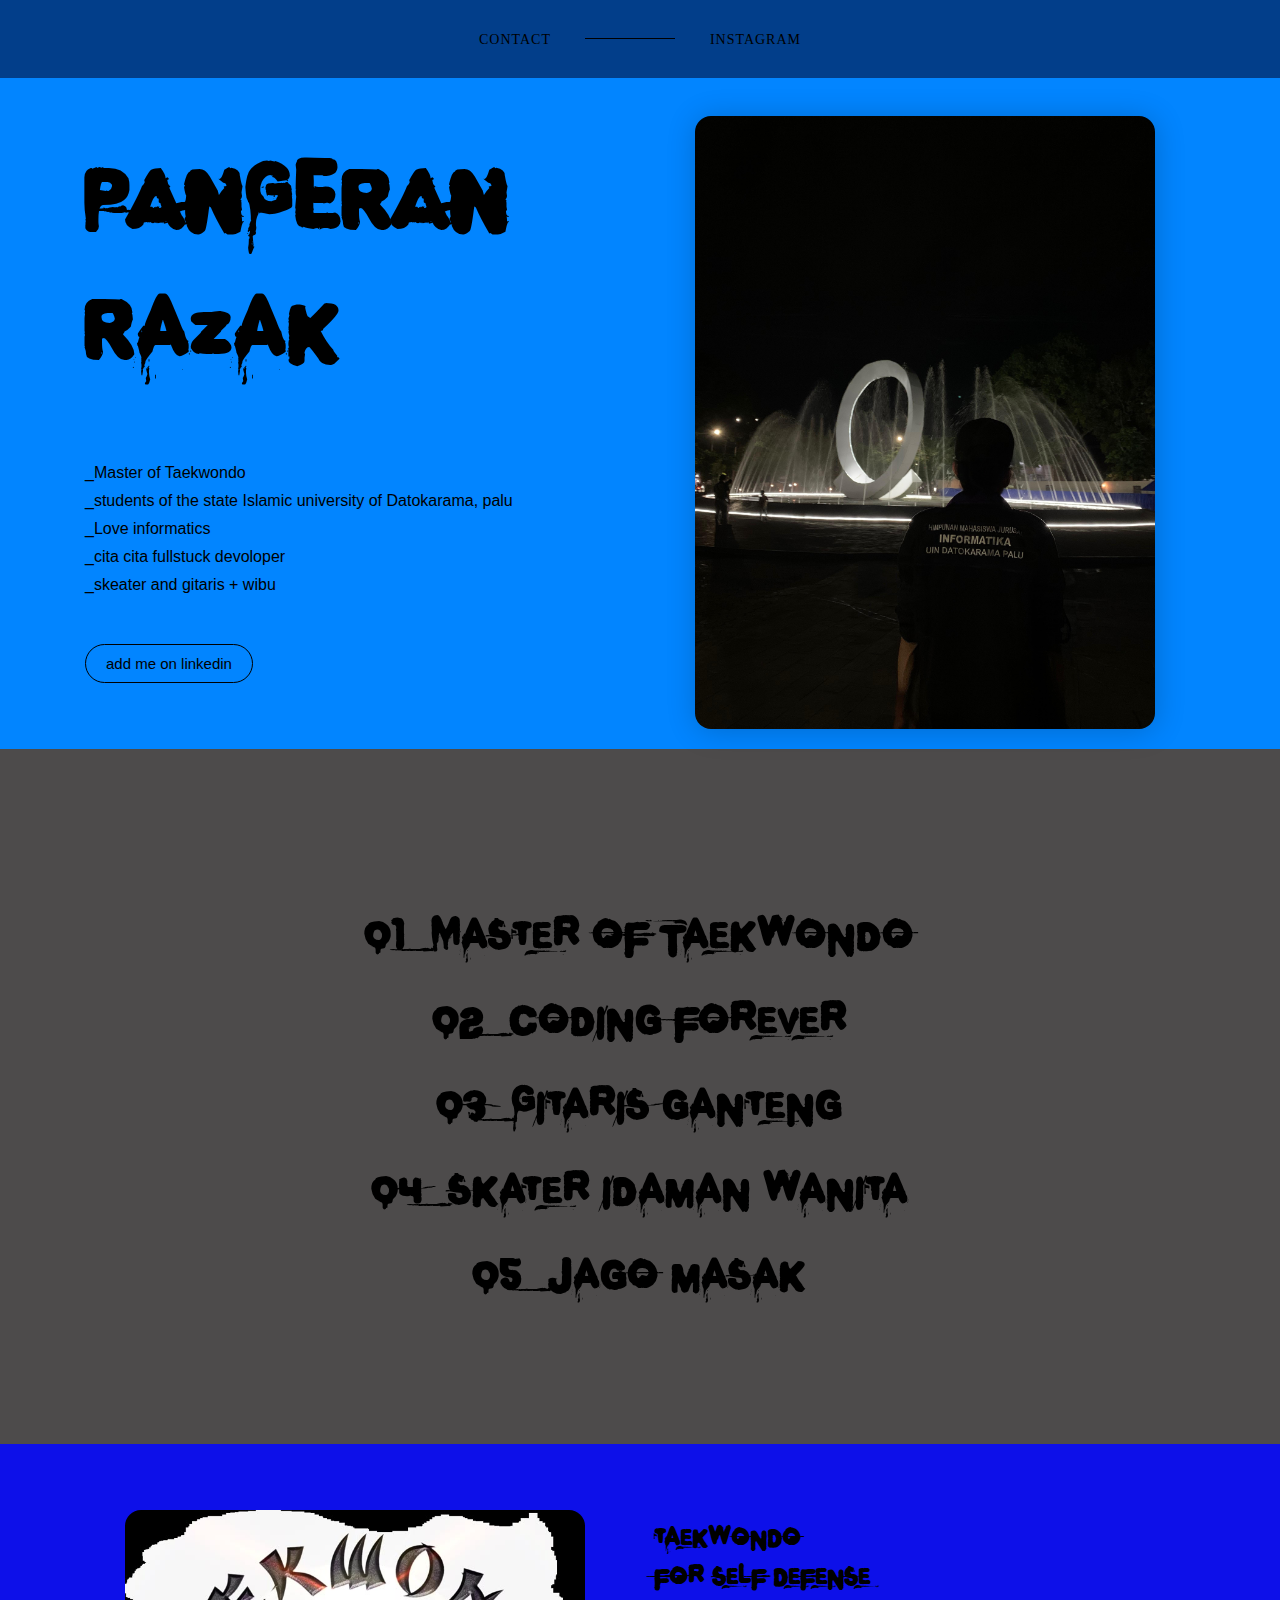
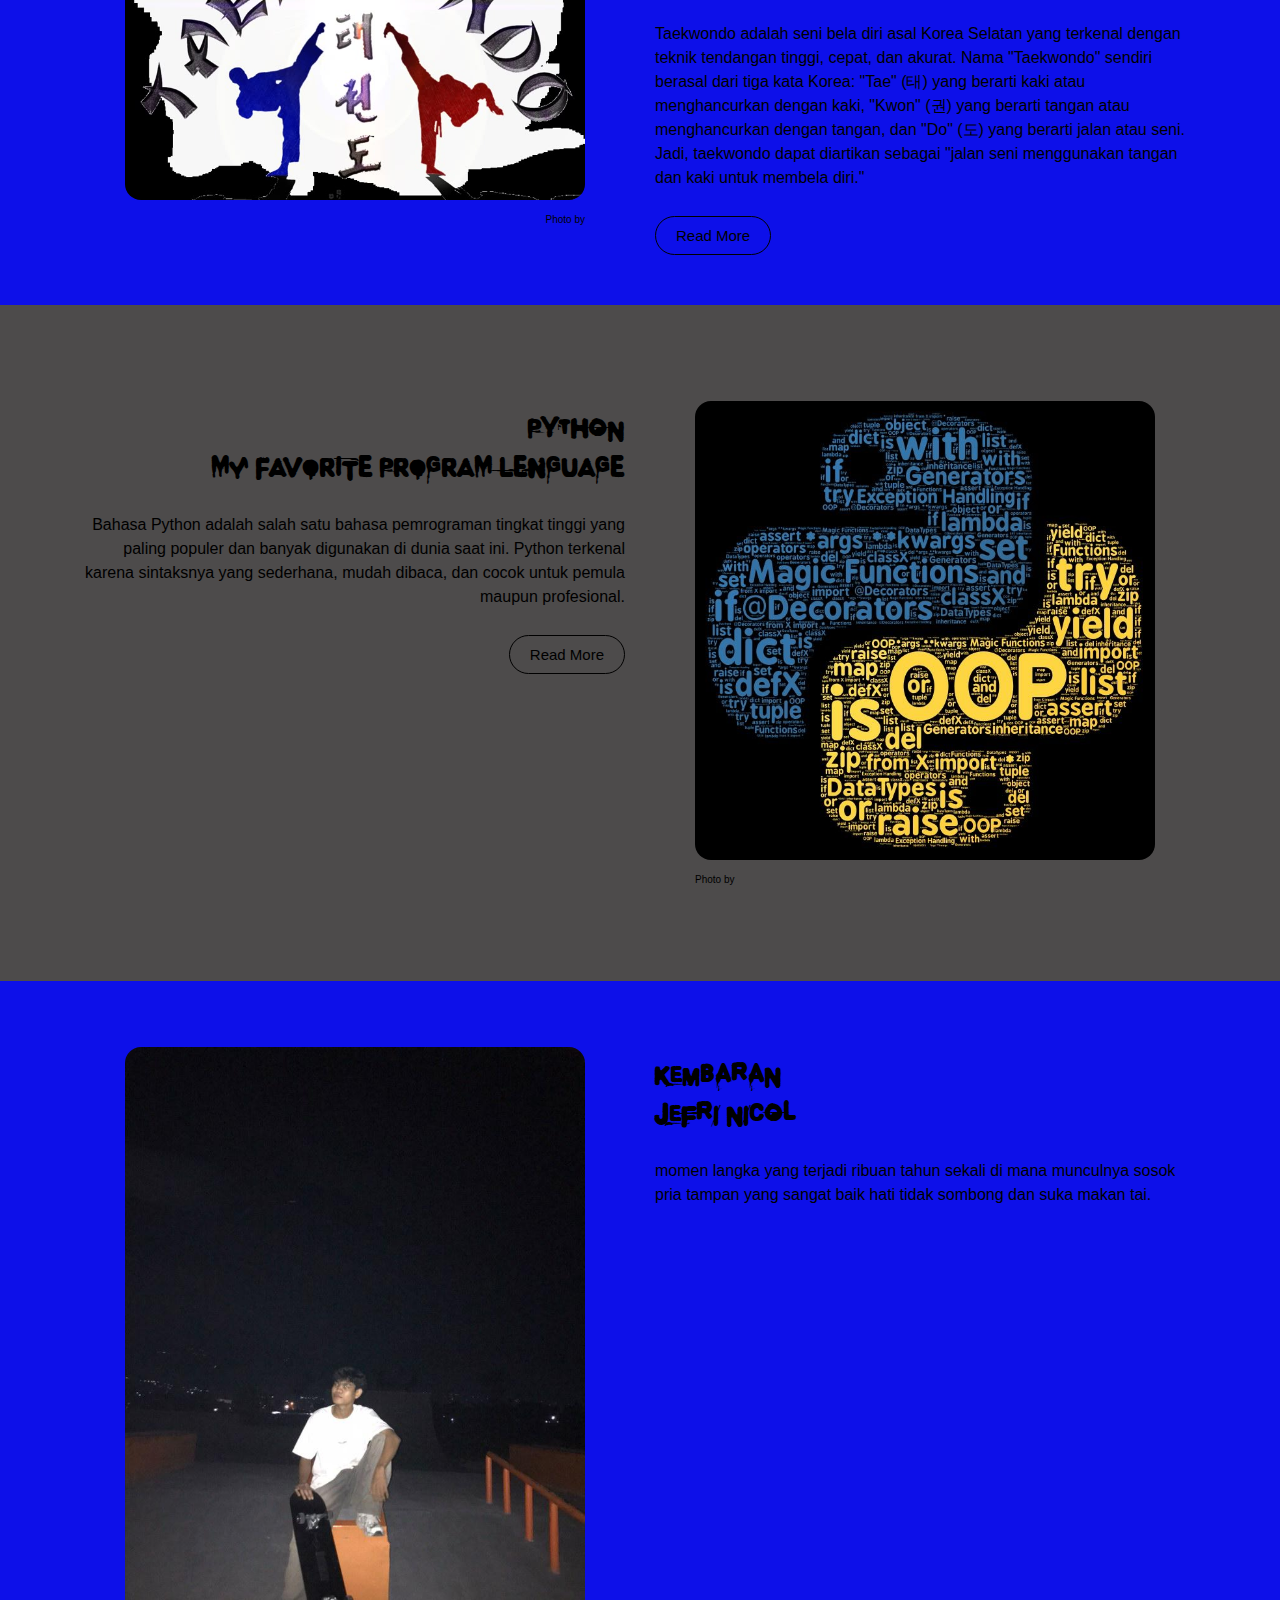
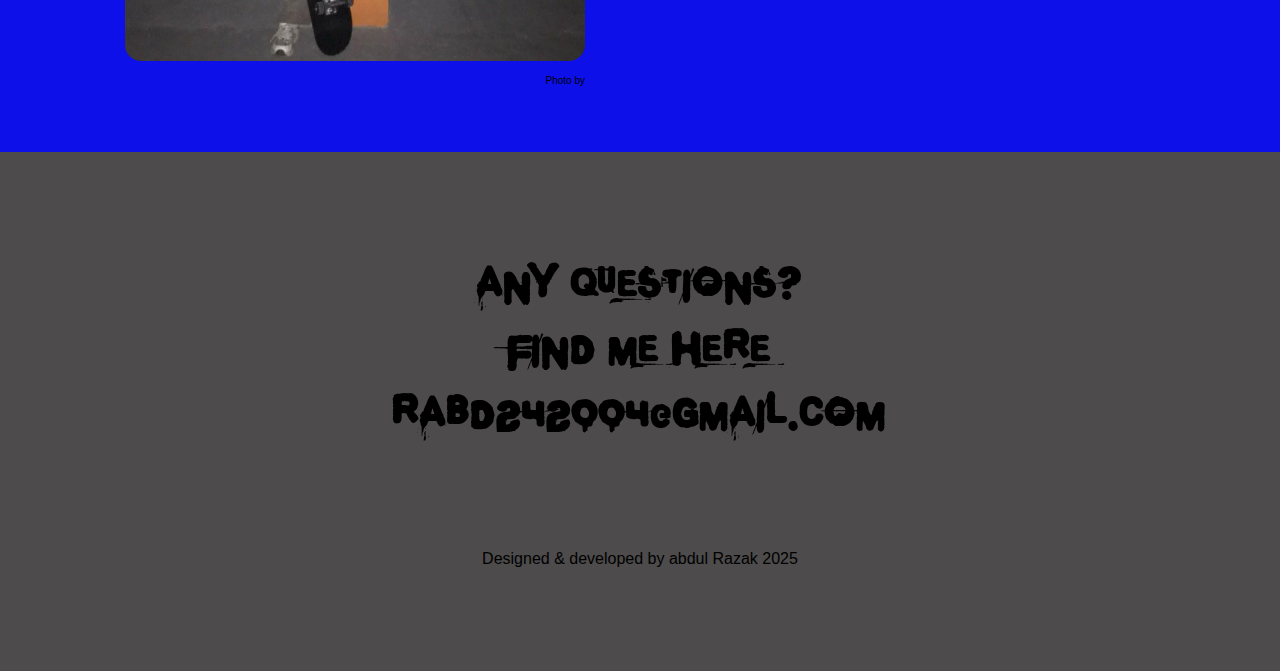
<file: index.html>
<!DOCTYPE html>
<html>
<head>
	<meta charset="utf-8">
	<meta name="viewport" content="width=device-width, initial-scale=1.0">
	<title>Portfolio</title>
	<link rel="stylesheet" href="bootstrap-grid.css" type="text/css">
	<link rel="stylesheet" href="styles.css" type="text/css">
	<!-- add google font -->
	<link href="https://fonts.googleapis.com/css2?family=Inknut+Antiqua:wght@300;400;500;600;700;800;900&display=swap" rel="stylesheet">
</head>

<body>
	<nav>
		<ul >
			<li><a href="#contact">contact</a></li>
			<li class="empty"></li>		
			<li><a href="https://www.instagram.com/a_rza._?igsh=eWVuYnF4bmRycm5m" target="_blank">instagram</a></li>
			

		</ul>
	</nav>
	<header>
		<div class="container">
			<div class="row">
				<!-- right coloum -->
				<div class="col-sm">
					<h1> PANGERAN</br>
					Razak</h1>
					<ul >
						<li>_Master of Taekwondo </li>
						<li>_students of the state Islamic university of Datokarama, palu  </li>
						<li>_Love informatics</li>
						<li>_cita cita fullstuck devoloper</li>
						<li>_skeater and gitaris + wibu  </li>
					</ul> 
					<a href="" class="button">add me on linkedin</a>
				</div>
				<!-- left coloum -->
				<div class="col-sm">
					<figure>
						<img src="1.jpg" class="intro-img" alt="Jone Doe">
						<figcaption>
							
						</figcaption>
					</figure>
				</div>
			</div>
		</div>
	</header>
	<section>
		<ul class="skill-list">
			<li>01_Master of Taekwondo</li>
			<li>02_Coding forever</li>
			<li>03_Gitaris ganteng</li>
			<li>04_skater idaman wanita</li>
			<li>05_jago masak</li>
		</ul>
	</section>
	<!-- projects -->
	<section class="project blue">
		<div class="container">
			<div class="row">
				<!-- right coloum -->
				<div class="col-sm">
					<figure>
						<img src="2.jpg" alt="taekwondo">
						<figcaption class="right-alignment">
							Photo by </picture>
						</figcaption>
					</figure> 
				</div>
				<div class="col-sm">
					<h2>taekwondo<br>for self defense</h2>
					<p> Taekwondo adalah seni bela diri asal Korea Selatan yang terkenal dengan teknik tendangan tinggi, cepat, dan akurat. Nama "Taekwondo" sendiri berasal dari tiga kata Korea: "Tae" (태) yang berarti kaki atau menghancurkan dengan kaki, "Kwon" (권) yang berarti tangan atau menghancurkan dengan tangan, dan "Do" (도) yang berarti jalan atau seni. Jadi, taekwondo dapat diartikan sebagai "jalan seni menggunakan tangan dan kaki untuk membela diri."
					</p>
					<a href="view/1.html" class="button">Read More </a>
				</div>
			</div>
		</div>
	</section>
	<!-- project2 -->
	<section class="project">
		<div class="container">
			<div class="row">
				<!-- right coloum -->
				<div class="col-sm right-alignment">
					<h2>Python <br> MY FAVORITE PROGRAM LENGUAGE </h2>
					<p>Bahasa Python adalah salah satu bahasa pemrograman tingkat tinggi yang paling populer dan banyak digunakan di dunia saat ini. Python terkenal karena sintaksnya yang sederhana, mudah dibaca, dan cocok untuk pemula maupun profesional.
					</p>
					<a href="view/2.html" class="button">Read More </a>
				</div>
				<div class="col-sm">
					<figure>
						<img src="5.jpg" alt="cosmetics">
						<figcaption>
							Photo by
						</figcaption>
					</figure> 
				</div>
			</div>
		</div>
	</section>
	<section class="project blue">
		<!-- project3 -->
		<div class="container">
			<div class="row">
				<!-- right coloum -->
				<div class="col-sm">
					<figure>
						<img src="9.jpg" alt="">
						<figcaption class="right-alignment">
							Photo by 
						</figcaption>
					</figure>
				</div> 
				<div class="col-sm">
					<h2>kembaran<br>
					jefri nicol</h2>
					<p>momen langka yang terjadi ribuan tahun sekali di mana munculnya sosok pria tampan yang sangat baik hati tidak sombong dan suka makan tai.</p>
					
					</div>
				</div>
			</div>
		</section>
		<footer id="contact">
			<h2>any questions?<br>
				find me here <br>rabd242004@gmail.com</h2>
				<p>Designed & developed by abdul Razak 2025</p>
			</footer>
		</body>
		</html>
</file>
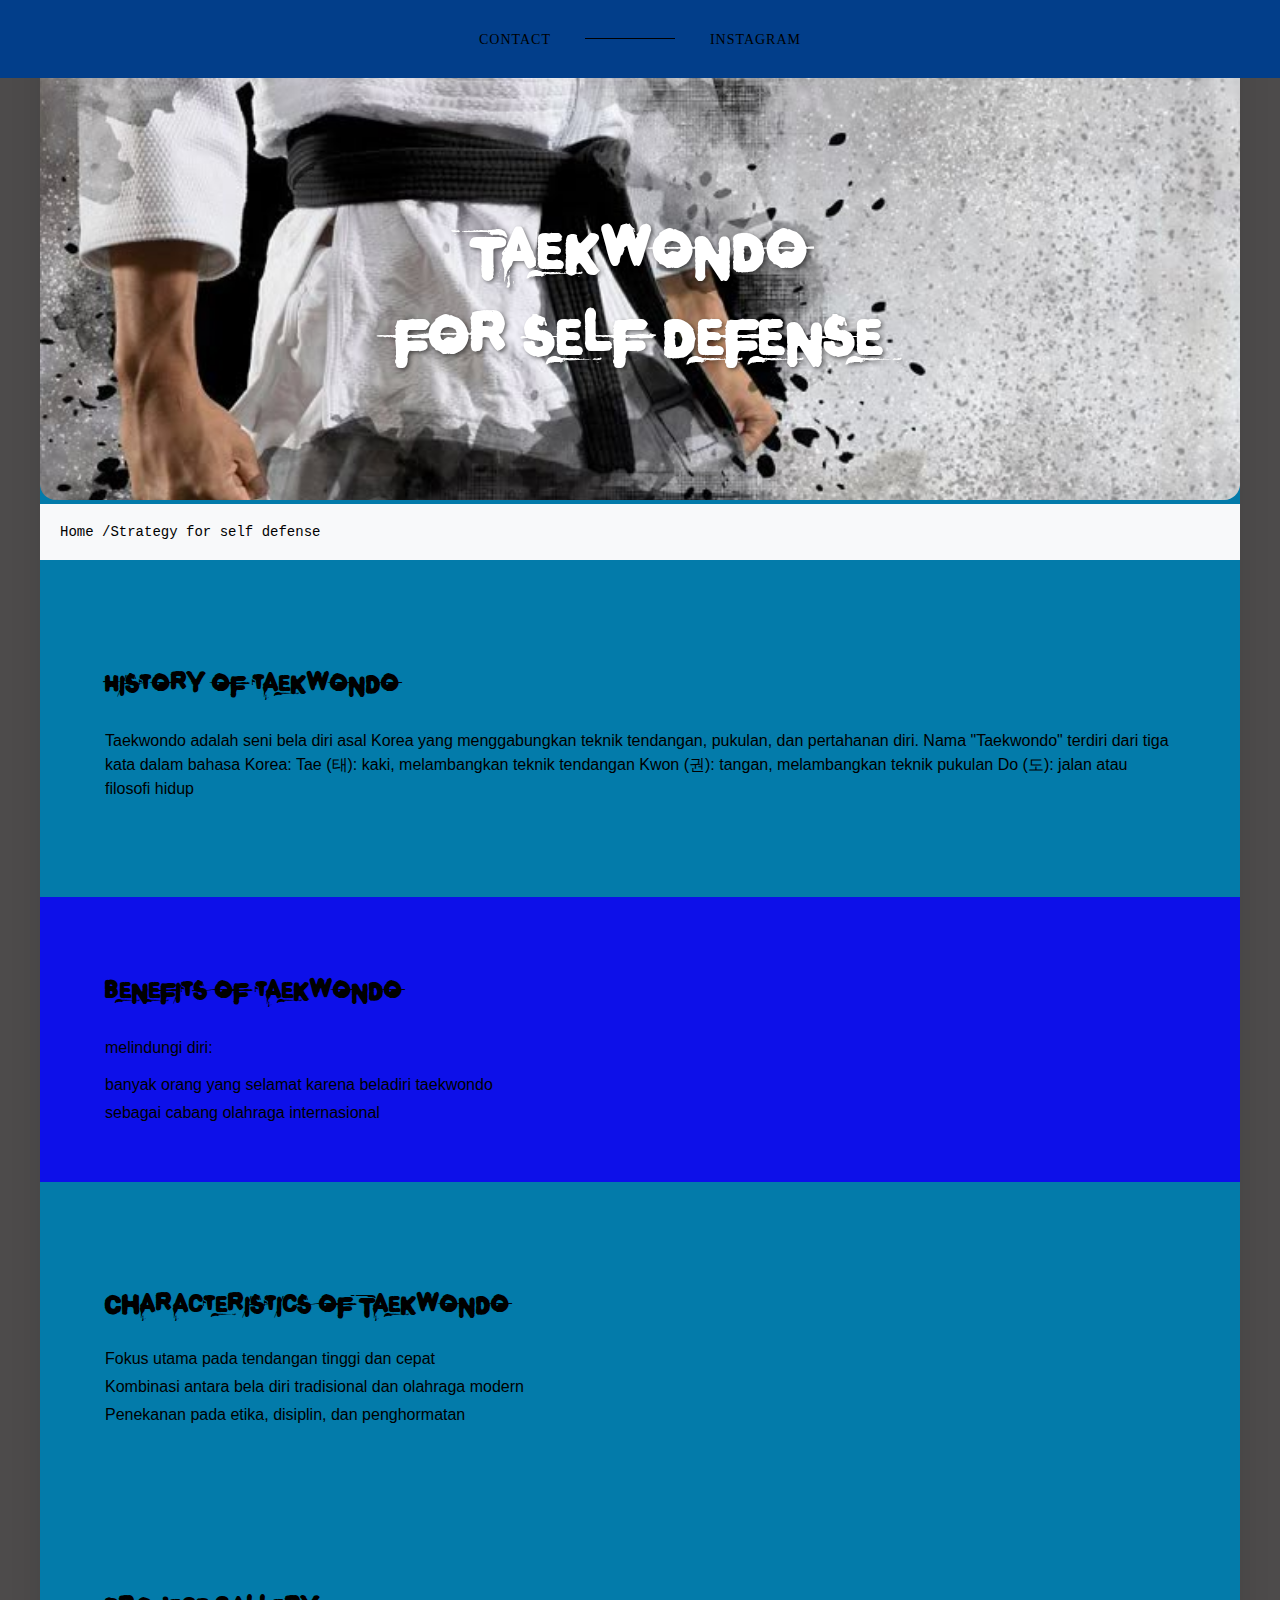
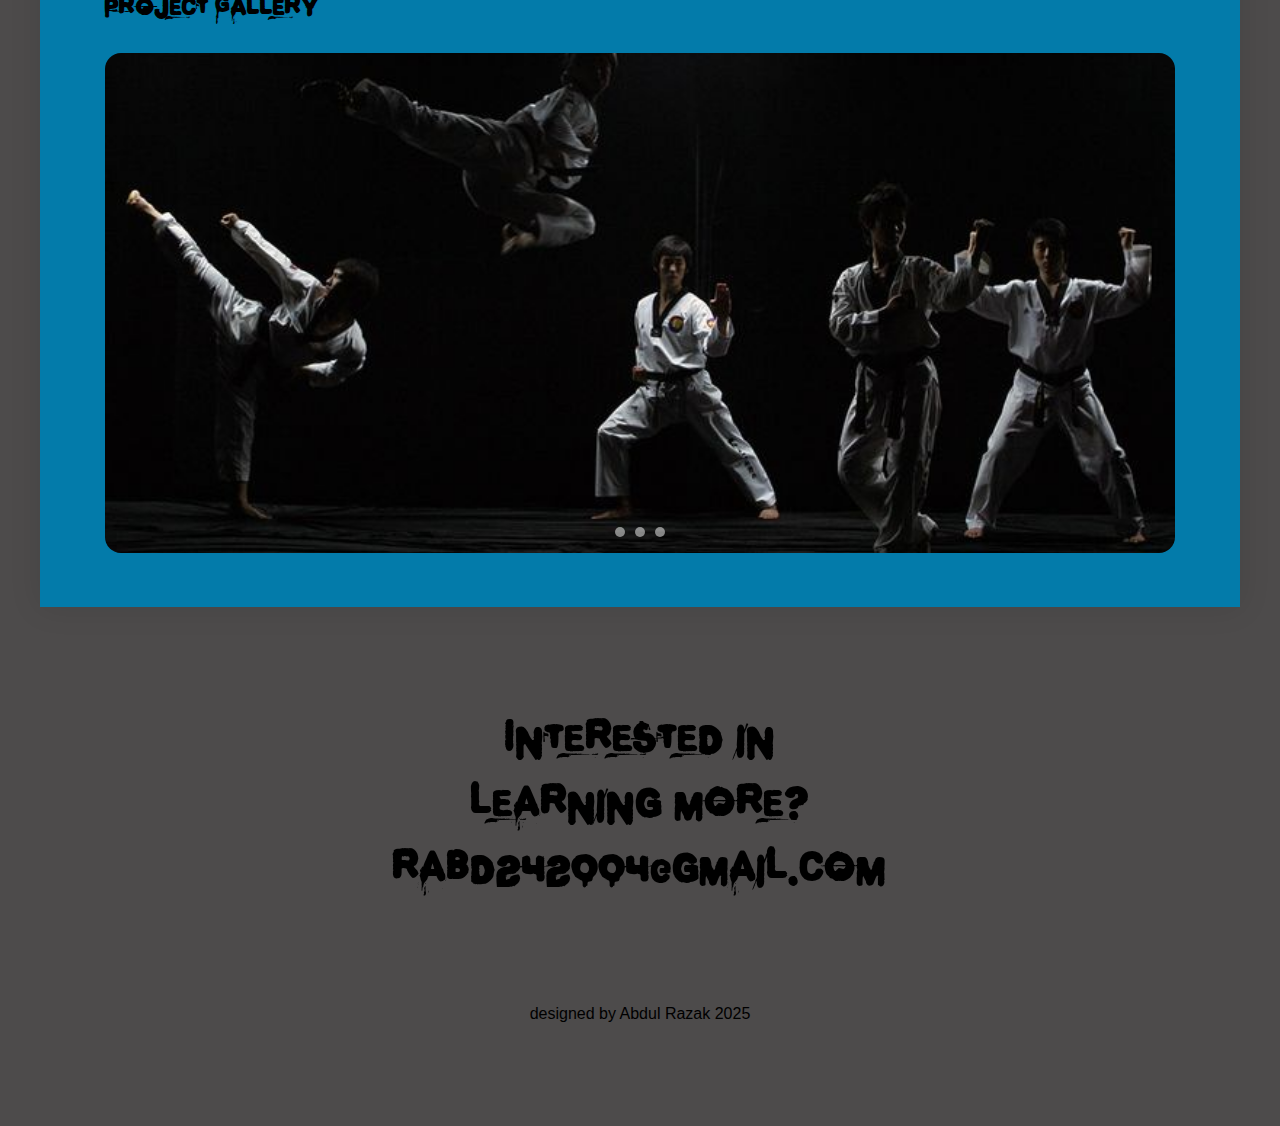
<file: view/1.html>
<!DOCTYPE html>
<html>
<head>
	<meta charset="utf-8">
	<meta name="viewport" content="width=device-width, initial-scale=1.0">
	<title>Branding Strategy for Female Cosmetics</title>
	<link rel="stylesheet" href="../bootstrap-grid.css" type="text/css">
	<link rel="stylesheet" href="../styles.css" type="text/css">
	<link href="https://fonts.googleapis.com/css2?family=Inknut+Antiqua:wght@300;400;500;600;700;800;900&display=swap" rel="stylesheet">
	<style>
		.project-container {
			background-color: rgb(3, 123, 170);
			max-width: 1200px;
			margin: 0 auto;
			box-shadow: 0 0 30px rgba(0,0,0,0.1);
		}
		.full-width-image {
			width: 100%;
			height: 500px;
			object-fit: cover;
		}
		.breadcrumb {
			padding: 20px;
			background-color: #f8f9fa;
			font-family: 'IBM Plex Mono', monospace;
			font-size: 14px;
		}
		.breadcrumb a {
			color: black;
			text-decoration: none;
		}
		.breadcrumb a:hover {
			text-decoration: underline;
		}
		.project-title {
			position: absolute;
			top: 50%;
			left: 50%;
			font-size: 50pt;
			transform: translate(-50%, -50%);
			color: white;
			text-align: center;
			text-shadow: 2px 2px 4px rgba(0,0,0,0.5);
		}
		.image-container {
			position: relative;
		}
		
		/* Slider Styles */
		.project-slider {
			position: relative;
			width: 100%;
			overflow: hidden;
		}
		.slider-container {
			display: flex;
			transition: transform 0.5s ease;
			width: 300%;
		}
		.slider-slide {
			width: 33.33%;
			flex-shrink: 0;
		}
		.slider-slide img {
			width: 100%;
			height: 500px;
			object-fit: cover;
		}
		.slider-controls {
			position: absolute;
			bottom: 20px;
			left: 50%;
			transform: translateX(-50%);
			display: flex;
			gap: 10px;
		}
		.slider-dot {
			width: 10px;
			height: 10px;
			background-color: rgba(255,255,255,0.5);
			border-radius: 50%;
			cursor: pointer;
			transition: background-color 0.3s;
		}
		.slider-dot.active {
			background-color: white;
		}
		
		/* Slider Checkbox Hack */
		.slider-toggle {
			display: none;
		}
		#slide1:checked ~ .slider-container {
			transform: translateX(0);
		}
		#slide2:checked ~ .slider-container {
			transform: translateX(-33.33%);
		}
		#slide3:checked ~ .slider-container {
			transform: translateX(-66.66%);
		}
	</style>
</head>

<body>
	<nav>
		<ul>
			<li><a href="../index.html#contact">contact</a></li>
        	<li class="empty"></li>
			<li><a href="https://www.instagram.com/a_rza._?igsh=eWVuYnF4bmRycm5m" target="_blank">instagram</a></li>
			
		</ul>
	</nav>

	<div class="project-container">
		<div class="image-container">
			<img src="../3.jpg" class="full-width-image" alt=" Project">
			<h1 class="project-title">Taekwondo<br>for self defense</h1>
		</div>
		<div class="breadcrumb">
			<a href="../index.html">Home</a> /Strategy for self defense
		</div>
		<section class="project" style="padding-top: 50px;">
			<div class="container">
				<div class="row">
					<div class="col-sm">
						<h2>History of taekwondo</h2>
						<p>Taekwondo adalah seni bela diri asal Korea yang menggabungkan teknik tendangan, pukulan, dan pertahanan diri. Nama "Taekwondo" terdiri dari tiga kata dalam bahasa Korea:

                            Tae (태): kaki, melambangkan teknik tendangan
                        
                            Kwon (권): tangan, melambangkan teknik pukulan
                        
                            Do (도): jalan atau filosofi hidup</p>
					</div>
				</div>
			</div>
		</section>

		<section class="project blue">
			<div class="container">
				<div class="row">
					<div class="col-sm">
						<h2>benefits of taekwondo</h2>
						<p>melindungi diri:</p>
						<ul>
							<li>banyak orang yang selamat karena beladiri taekwondo</li>
							<li>sebagai cabang olahraga internasional</li>
						</ul>
					</div>
				</div>
			</div>
		</section>

		<section class="project">
			<div class="container">
				<div class="row">
					<div class="col-sm">
						<h2>Characteristics of Taekwondo</h2>						
						<ul>
							<li>Fokus utama pada tendangan tinggi dan cepat</li>
							<li>Kombinasi antara bela diri tradisional dan olahraga modern</li>
							<li>Penekanan pada etika, disiplin, dan penghormatan</li>
						</ul>
					</div>
				</div>
			</div>
		</section>

		
		<section class="project">
			<div class="container">
				<div class="row">
					<div class="col-sm">
						<h2>Project Gallery</h2>
						<div class="project-slider">
							<input type="radio" name="slider" id="slide1" class="slider-toggle" checked>
							<input type="radio" name="slider" id="slide2" class="slider-toggle">
							<input type="radio" name="slider" id="slide3" class="slider-toggle">
							
							<div class="slider-container">
								<div class="slider-slide">
									<img src="../4.jpg" alt="Dashboard App">
								</div>
								<div class="slider-slide">
									<img src="../3.jpg" alt="Cosmetics Project">
								</div>
								<div class="slider-slide">
									<img src="../2.jpg" alt="iPad App">
								</div>
							</div>
							
							<div class="slider-controls">
								<label for="slide1" class="slider-dot"></label>
								<label for="slide2" class="slider-dot"></label>
								<label for="slide3" class="slider-dot"></label>
							</div>
						</div>
					</div>
				</div>
			</div>
		</section>
	</div>

	<footer id="contact">
		<h2>Interested in<br>
			learning more?<br>rabd242004@gmail.com</h2>
			<p>designed by Abdul Razak 2025</p>
		</footer>
	</body>
	</html>
</file>
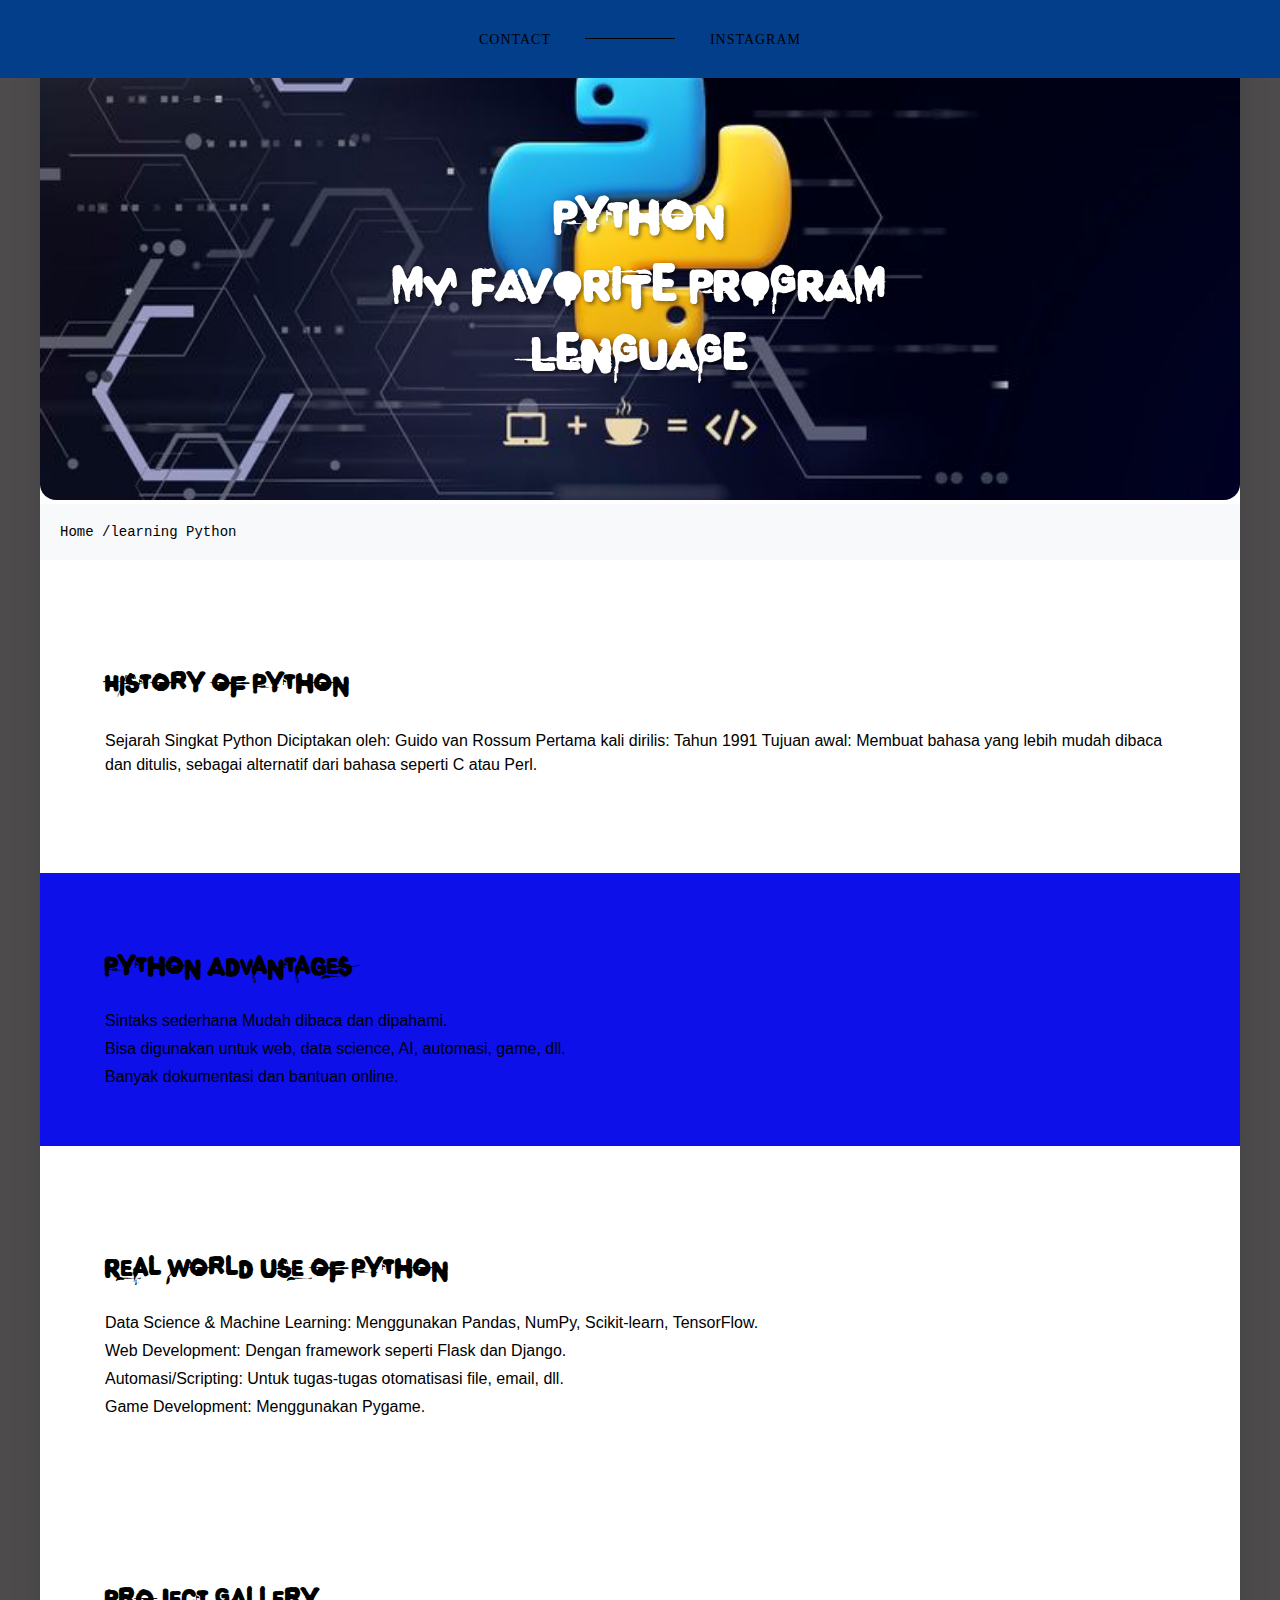
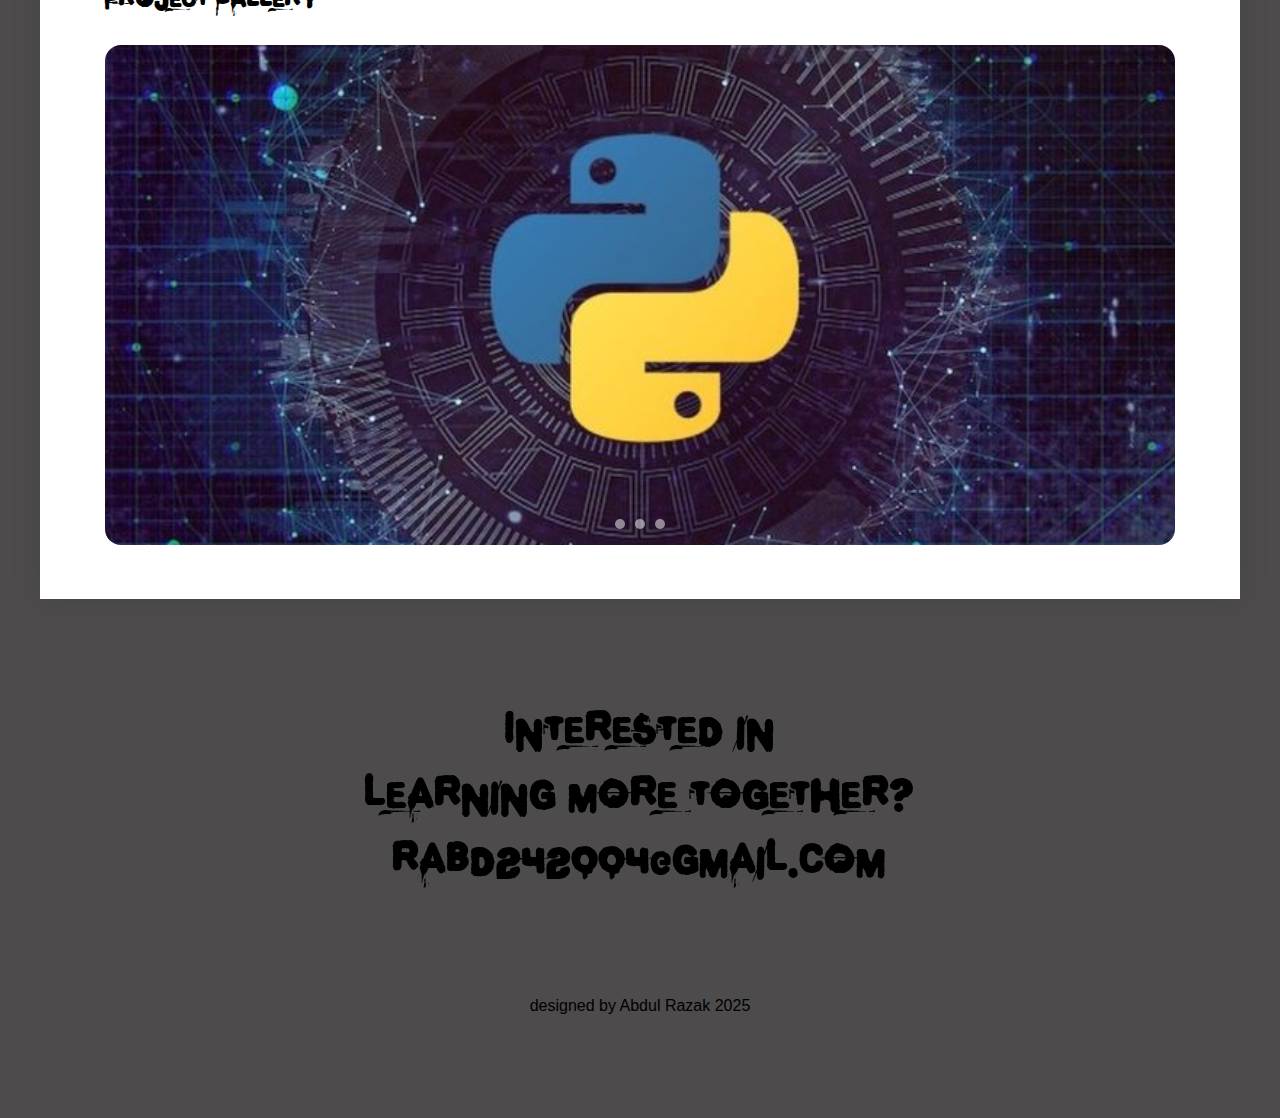
<file: view/2.html>
<!DOCTYPE html>
<html>
<head>
	<meta charset="utf-8">
	<meta name="viewport" content="width=device-width, initial-scale=1.0">
	<title>User Experience Design for Dashboard App</title>
	<link rel="stylesheet" href="../bootstrap-grid.css" type="text/css">
	<link rel="stylesheet" href="../styles.css" type="text/css">
	<link href="https://fonts.googleapis.com/css2?family=Inknut+Antiqua:wght@300;400;500;600;700;800;900&display=swap" rel="stylesheet">
	<style>
		.project-container {
			background-color: white;
			max-width: 1200px;
			margin: 0 auto;
			box-shadow: 0 0 30px rgba(0,0,0,0.1);
		}
		.full-width-image {
			width: 100%;
			height: 500px;
			object-fit: cover;
		}
		.breadcrumb {
			padding: 20px;
			background-color: #f8f9fa;
			font-family: 'IBM Plex Mono', monospace;
			font-size: 14px;
		}
		.breadcrumb a {
			color: black;
			text-decoration: none;
		}
		.breadcrumb a:hover {
			text-decoration: underline;
		}
		.project-title {
			position: absolute;
			top: 50%;
			left: 50%;
			font-size: 40pt;
			transform: translate(-50%, -50%);
			color: white;
			text-align: center;
			text-shadow: 2px 2px 4px rgba(0,0,0,0.5);
		}
		.image-container {
			position: relative;
		}
		
		/* Slider Styles */
		.project-slider {
			position: relative;
			width: 100%;
			overflow: hidden;
		}
		.slider-container {
			display: flex;
			transition: transform 0.5s ease;
			width: 300%;
		}
		.slider-slide {
			width: 33.33%;
			flex-shrink: 0;
		}
		.slider-slide img {
			width: 100%;
			height: 500px;
			object-fit: cover;
		}
		.slider-controls {
			position: absolute;
			bottom: 20px;
			left: 50%;
			transform: translateX(-50%);
			display: flex;
			gap: 10px;
		}
		.slider-dot {
			width: 10px;
			height: 10px;
			background-color: rgba(255,255,255,0.5);
			border-radius: 50%;
			cursor: pointer;
			transition: background-color 0.3s;
		}
		.slider-dot.active {
			background-color: white;
		}
		
		/* Slider Checkbox Hack */
		.slider-toggle {
			display: none;
		}
		#slide1:checked ~ .slider-container {
			transform: translateX(0);
		}
		#slide2:checked ~ .slider-container {
			transform: translateX(-33.33%);
		}
		#slide3:checked ~ .slider-container {
			transform: translateX(-66.66%);
		}
	</style>
</head>

<body>
	<nav>
		<ul>
			<li><a href="../index.html#contact">contact</a></li>
		
			<li class="empty"></li>
			
			<li><a href="https://www.instagram.com/a_rza._?igsh=eWVuYnF4bmRycm5m" target="_blank">instagram</a></li>
		
		</ul>
	</nav>

	<div class="project-container">
		<div class="image-container">
			<img src="../6.jpg" class="full-width-image" alt="">
			<h1 class="project-title">Python<br> MY FAVORITE PROGRAM LENGUAGE</h1>
		</div>
		<div class="breadcrumb">
			<a href="../index.html">Home</a> /learning Python
		</div>
		<section class="project" style="padding-top: 50px;">
			<div class="container">
				<div class="row">
					<div class="col-sm">
						<h2>History of Python</h2>
						<p>Sejarah Singkat Python

                            Diciptakan oleh: Guido van Rossum
                        
                            Pertama kali dirilis: Tahun 1991
                        
                            Tujuan awal: Membuat bahasa yang lebih mudah dibaca dan ditulis, sebagai alternatif dari bahasa seperti C atau Perl.</p>
					</div>
				</div>
			</div>
		</section>

		<section class="project blue">
			<div class="container">
				<div class="row">
					<div class="col-sm">
						<h2>Python Advantages</h2>
						<ul>
							<li>Sintaks sederhana  Mudah dibaca dan dipahami.</li>
							<li> Bisa digunakan untuk web, data science, AI, automasi, game, dll.</li>
							<li>Banyak dokumentasi dan bantuan online.</li>
							
						</ul>
					</div>
				</div>
			</div>
		</section>

		<section class="project">
			<div class="container">
				<div class="row">
					<div class="col-sm">
						<h2>Real World Use of Python</h2>
						<ul>
							<li>Data Science & Machine Learning: Menggunakan Pandas, NumPy, Scikit-learn, TensorFlow.</li>
							<li>Web Development: Dengan framework seperti Flask dan Django.</li>
							<li>Automasi/Scripting: Untuk tugas-tugas otomatisasi file, email, dll.</li>
							<li>Game Development: Menggunakan Pygame.</li>
						</ul>
					</div>
				</div>
			</div>
		</section>

	
		<section class="project">
			<div class="container">
				<div class="row">
					<div class="col-sm">
						<h2>Project Gallery</h2>
						<div class="project-slider">
							<input type="radio" name="slider" id="slide1" class="slider-toggle" checked>
							<input type="radio" name="slider" id="slide2" class="slider-toggle">
							<input type="radio" name="slider" id="slide3" class="slider-toggle">
							
							<div class="slider-container">
								<div class="slider-slide">
									<img src="../7.jpg" alt="Dashboard App Main Interface">
								</div>
								<div class="slider-slide">
									<img src="../8.jpg" alt="Dashboard App Analytics View">
								</div>
								<div class="slider-slide">
									<img src="../9.jpg" alt="Dashboard App Mobile View">
								</div>
							</div>
							
							<div class="slider-controls">
								<label for="slide1" class="slider-dot"></label>
								<label for="slide2" class="slider-dot"></label>
								<label for="slide3" class="slider-dot"></label>
							</div>
						</div>
					</div>
				</div>
			</div>
		</section>
	</div>

	<footer id="contact">
		<h2>Interested in<br>
			learning more together?<br>rabd242004@gmail.com</h2>
			<p>designed by Abdul Razak 2025</p>
		</footer>
	</body>
	</html>
</file>
<file: styles.css>
@font-face {
	font-family: 'panic';
	src: url(Demon\ Panic.otf);
}

body{
	font-family: 'heveltica' , sans-serif;
	background-color: rgb(77, 75, 75);
}
body, ul{
	margin: 0;
	padding:0;
}

h1,h2, .skill-list {
	font-family: 'panic';
}

img{
	/*this limit width image*/
	max-width: 100%;
	border-radius: 16px;
}
nav{
	background-color: #023e8a;
	position: fixed;
	z-index: 1;
	width: 100%;
}
header{
	top:70px;
	position: relative;
	margin-bottom:  220px;
	background-image: url('../img/background.png');
	background-repeat: no-repeat;
	background-size: cover;
	background-position-y: -140px; 
	background:  #0285ff ;
}

nav ul li{
	display: inline-block;
	margin: 0 15px;
	padding:0;
	text-transform: uppercase;
	letter-spacing: 1px;
	font-size: 14px;
	font-family: Georgia, serif;
}

nav ul{
	margin: 0 auto;
	text-align: center;
	padding: 30px;

}

h1{
	font-size: 100px;
	line-height: 130%;
}
h2{
	font-size: 30px;
	line-height: 130%;
}
h1, h2{
	font-weight: normal;
}
p{
	line-height: 150%;
}

ul li{
	list-style: none;
	margin: 10px 0;
}

.button{
	border: 1px solid black;
	font-size: 15px;
	border-radius: 20px;
	text-decoration: none;
	color: black;
	padding: 10px 20px;
	margin-top:40px;
	display: inline-block;
	transition: background 0.5s ease-in-out;
}
.button:hover{
	background:black;
	color: white; 

}
figcaption{
	font-size: 10px;
	margin-top: 10px;
}

.intro-img{
	box-shadow: 1px 2px 30px rgba(0,0,0,0.2);
	margin-top: 30px;

}

.skill-list {
	text-align: center;
	font-size: 50px;
	line-height: 150%;
	margin-bottom: 130px;
}
.project{
	margin: 30px 0; 
	padding: 50px;
}

.blue{
	background-color: #0d10e9;
}

.project .button{
	margin-top: 10px;
}
footer{
	text-align: center;
	margin:100px;

}
footer h2{
	font-size: 50px;
	margin-bottom:100px; 

}
.right-alignment{
	text-align: right;
}

li.empty{
	width: 90px;
	border-top: 1px solid black;
	top:-5px;
	position: relative; 
}

nav li a{
	text-decoration: none;
	color: black;
}
nav li a:hover{
	text-decoration: underline;
}
</file>
